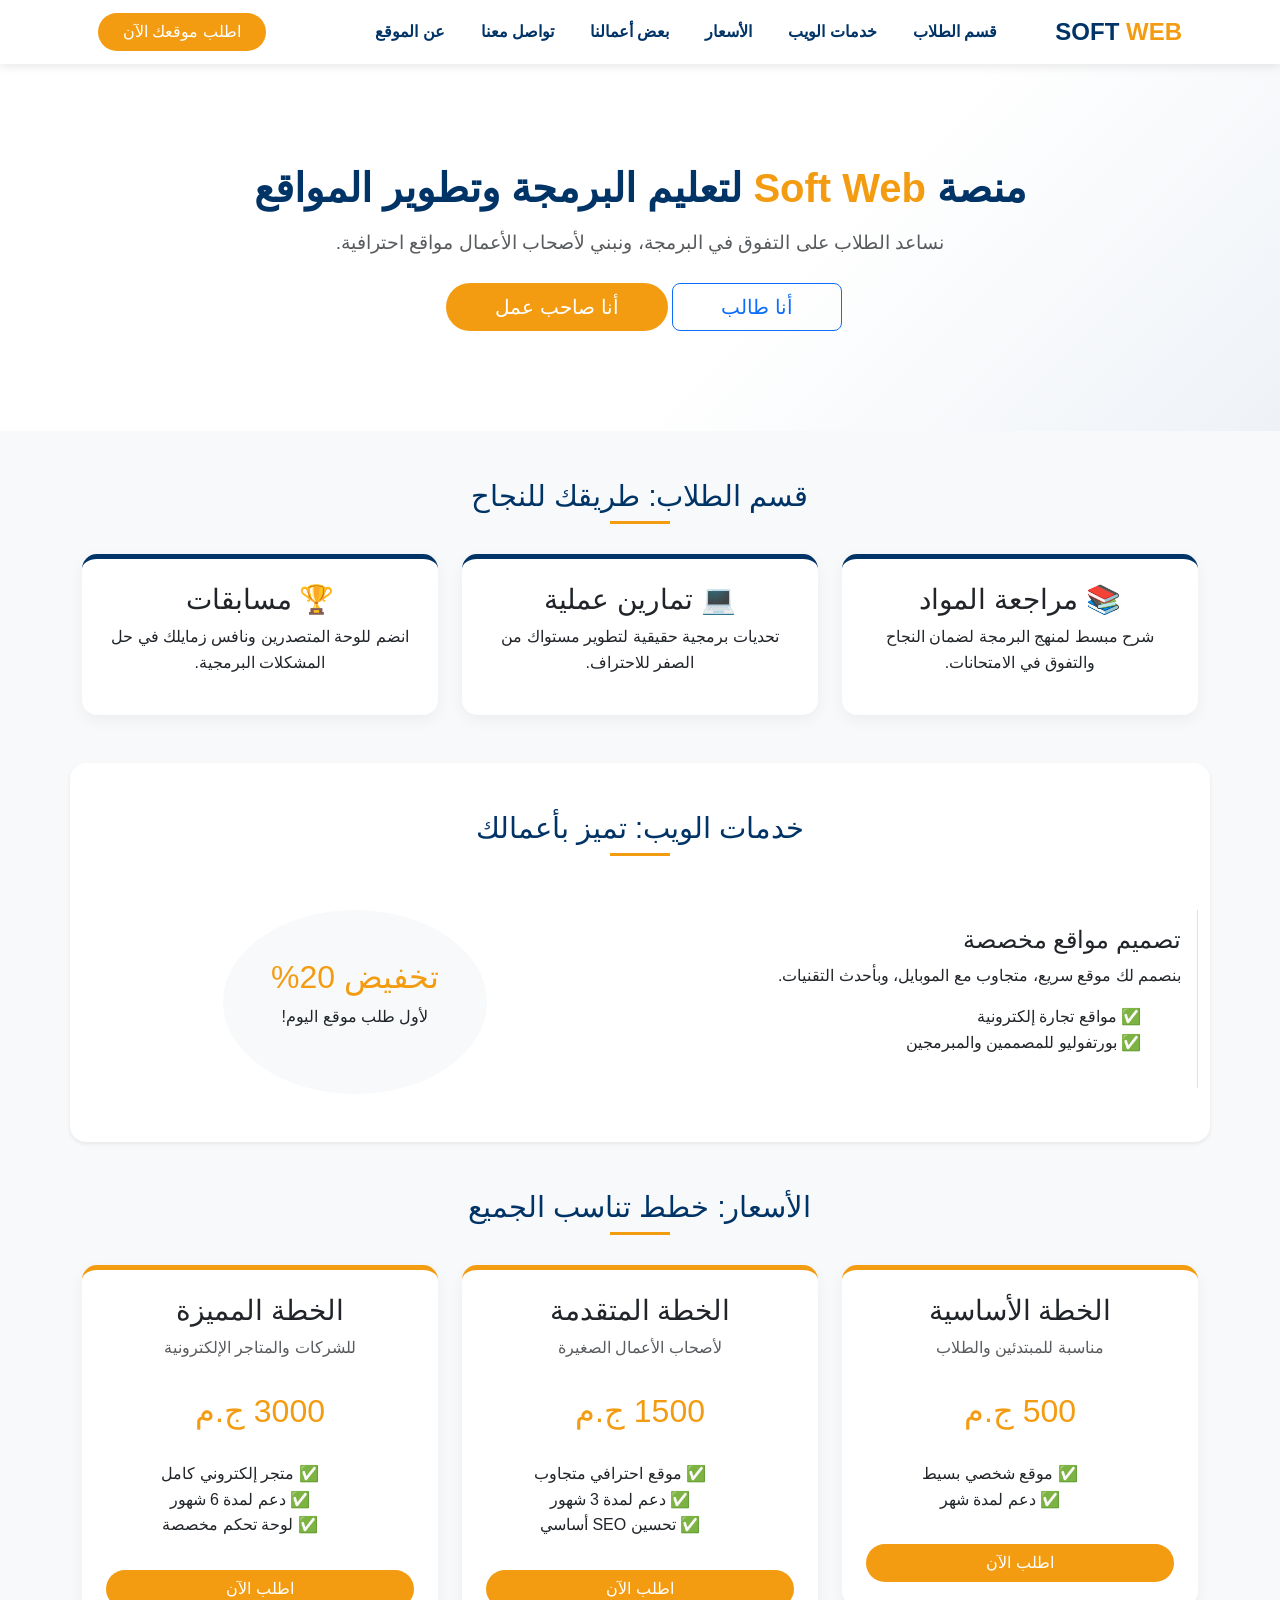
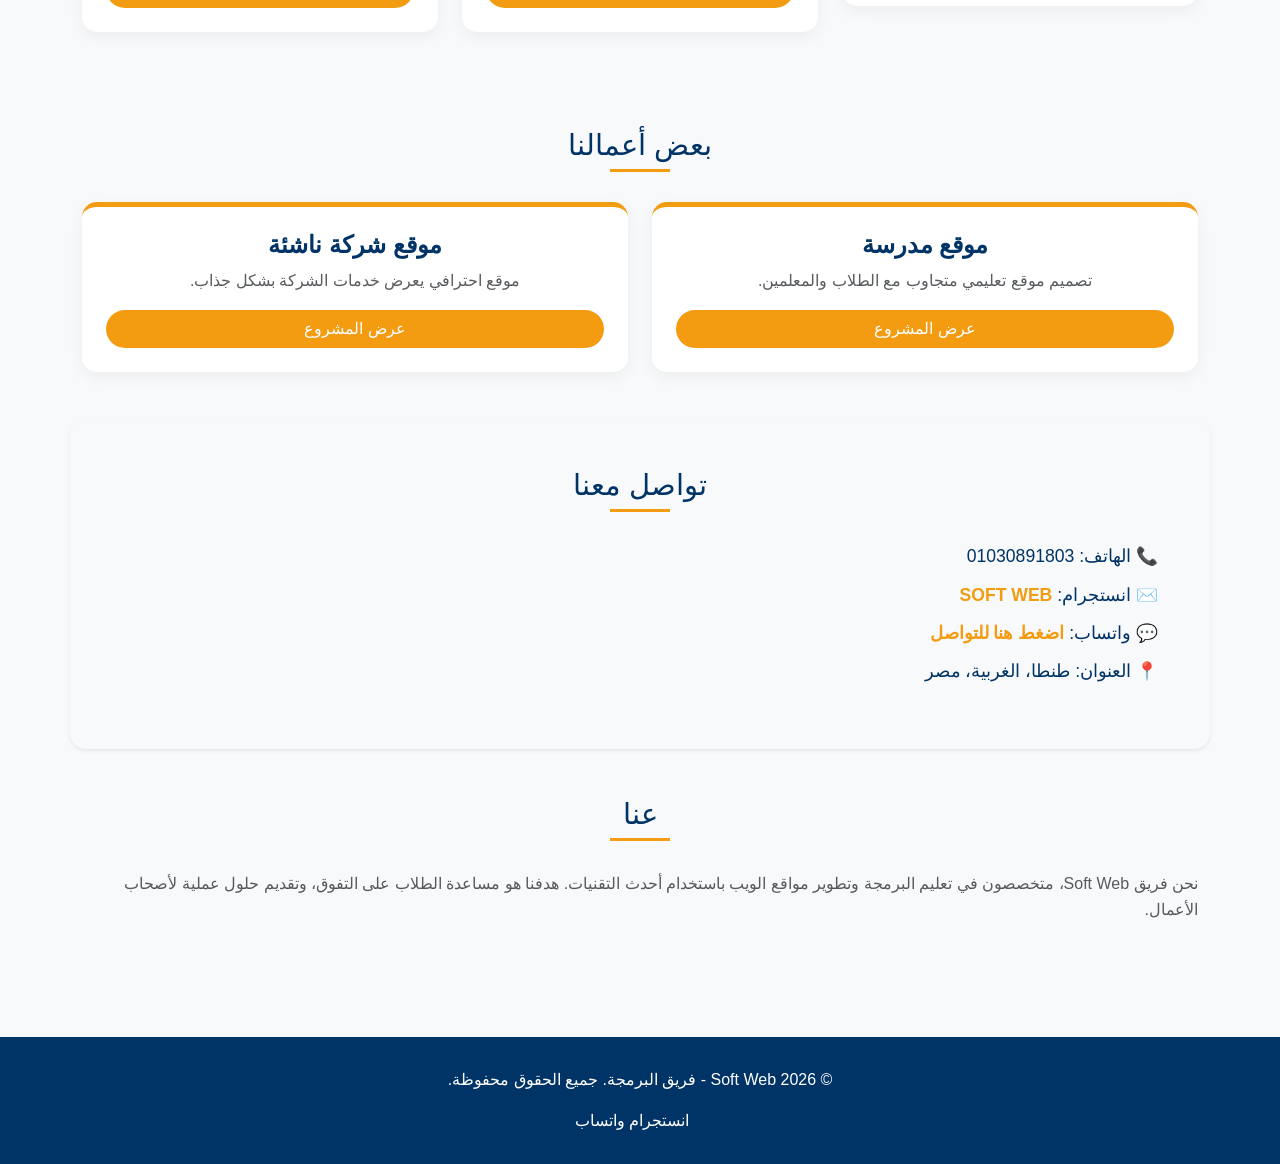
<file: index.html>
<!DOCTYPE html>
<html lang="ar" dir="rtl">
<head>
    <meta charset="UTF-8">
    <meta name="viewport" content="width=device-width, initial-scale=1.0">
    <title>Soft Web</title>
    <link href="https://cdn.jsdelivr.net/npm/bootstrap@5.3.0/dist/css/bootstrap.min.css" rel="stylesheet">
    <link rel="stylesheet" href="static/css/style.css">
    <link rel="icon" href="static/images/softWebLogo.png">
</head>
<body>

    <nav class="navbar navbar-expand-lg sticky-top">
        <div class="container">
            <a class="navbar-brand" href="https://nabilnagib201.github.io/softweb/"><strong style="color:var(--main-blue)">SOFT</strong> <span style="color:var(--main-orange)">WEB</span></a>
            <div class="collapse navbar-collapse">
                <ul class="navbar-nav ms-auto mb-2 mb-lg-0">
                    <li class="nav-item"><a class="nav-link" href="#students">قسم الطلاب</a></li>
                    <li class="nav-item"><a class="nav-link" href="#services">خدمات الويب</a></li>
                    <li class="nav-item"><a class="nav-link" href="#pricing">الأسعار</a></li>
                    <li class="nav-item"><a class="nav-link" href="#portfolio">بعض أعمالنا</a></li>
                    <li class="nav-item"><a class="nav-link" href="#contact">تواصل معنا</a></li>
                    <li class="nav-item"><a class="nav-link" href="#about">عن الموقع</a></li>
                </ul>
                <a href="https://www.instagram.com/soft_wep/" class="btn btn-orange px-4 ms-3">اطلب موقعك الآن</a>
            </div>
        </div>
    </nav>

    <header class="hero">
        <div class="container">
            <h1>منصة <span>Soft Web</span> لتعليم البرمجة وتطوير المواقع</h1>
            <p class="lead mt-3 text-muted">نساعد الطلاب على التفوق في البرمجة، ونبني لأصحاب الأعمال مواقع احترافية.</p>
            <div class="mt-4">
                <a href="#students" class="btn btn-outline-primary btn-lg px-5">أنا طالب</a>
                <a href="#services" class="btn btn-orange btn-lg px-5 ms-2">أنا صاحب عمل</a>
            </div>
        </div>
    </header>

    <section id="students" class="container py-5">
        <h2 class="section-title">قسم الطلاب: طريقك للنجاح</h2>
        <div class="row g-4">
            <div class="col-md-4" onclick="window.location.href='stady.html'">
                <div class="card card-edu p-4 text-center">
                    <h3>📚 مراجعة المواد</h3>
                    <p>شرح مبسط لمنهج البرمجة لضمان النجاح والتفوق في الامتحانات.</p>
                </div>
            </div>
            <div class="col-md-4" onclick="window.location.href='qize.html'">
                <div class="card card-edu p-4 text-center">
                    <h3>💻 تمارين عملية</h3>
                    <p>تحديات برمجية حقيقية لتطوير مستواك من الصفر للاحتراف.</p>
                </div>
            </div>
            <div class="col-md-4" onclick="window.location.href='https://www.instagram.com/soft_wep/'">
                <div class="card card-edu p-4 text-center">
                    <h3>🏆 مسابقات</h3>
                    <p>انضم للوحة المتصدرين ونافس زمايلك في حل المشكلات البرمجية.</p>
                </div>
            </div>
        </div>
    </section>

    <section id="services" class="container py-5 bg-white rounded-4 shadow-sm">
        <h2 class="section-title">خدمات الويب: تميز بأعمالك</h2>
        <div class="row g-4 mt-2">
            <div class="col-md-6">
                <div class="p-3 border-end">
                    <h4>تصميم مواقع مخصصة</h4>
                    <p>بنصمم لك موقع سريع، متجاوب مع الموبايل، وبأحدث التقنيات.</p>
                    <ul class="list-unstyled">
                        <li>✅ مواقع تجارة إلكترونية</li>
                        <li>✅ بورتفوليو للمصممين والمبرمجين</li>
                    </ul>
                </div>
            </div>
            <div class="col-md-6 text-center d-flex align-items-center justify-content-center">
                <div class="p-5 bg-light rounded-circle">
                    <h2 style="color:var(--main-orange)">تخفيض 20%</h2>
                    <p>لأول طلب موقع اليوم!</p>
                </div>
            </div>
        </div>
    </section>

<section id="pricing" class="container py-5">
    <h2 class="section-title">الأسعار: خطط تناسب الجميع</h2>
    <div class="row g-4">
        <!-- الخطة الأولى -->
        <div class="col-md-4">
            <div class="card card-biz p-4 text-center">
                <h3>الخطة الأساسية</h3>
                <p class="text-muted">مناسبة للمبتدئين والطلاب</p>
                <h2 style="color:var(--main-orange)">500 ج.م</h2>
                <ul class="list-unstyled mt-3">
                    <li>✅ موقع شخصي بسيط</li>
                    <li>✅ دعم لمدة شهر</li>
                </ul>
                <a href="https://api.whatsapp.com/send?phone=201030891803&text=مرحبًا، أريد طلب الخطة الأساسية" 
                   target="_blank" class="btn btn-orange mt-3 w-100">اطلب الآن</a>
            </div>
        </div>
        <!-- الخطة الثانية -->
        <div class="col-md-4">
            <div class="card card-biz p-4 text-center">
                <h3>الخطة المتقدمة</h3>
                <p class="text-muted">لأصحاب الأعمال الصغيرة</p>
                <h2 style="color:var(--main-orange)">1500 ج.م</h2>
                <ul class="list-unstyled mt-3">
                    <li>✅ موقع احترافي متجاوب</li>
                    <li>✅ دعم لمدة 3 شهور</li>
                    <li>✅ تحسين SEO أساسي</li>
                </ul>
                <a href="https://api.whatsapp.com/send?phone=201030891803&text=مرحبًا، أريد طلب الخطة المتقدمة" 
                   target="_blank" class="btn btn-orange mt-3 w-100">اطلب الآن</a>
            </div>
        </div>
        <!-- الخطة الثالثة -->
        <div class="col-md-4">
            <div class="card card-biz p-4 text-center">
                <h3>الخطة المميزة</h3>
                <p class="text-muted">للشركات والمتاجر الإلكترونية</p>
                <h2 style="color:var(--main-orange)">3000 ج.م</h2>
                <ul class="list-unstyled mt-3">
                    <li>✅ متجر إلكتروني كامل</li>
                    <li>✅ دعم لمدة 6 شهور</li>
                    <li>✅ لوحة تحكم مخصصة</li>
                </ul>
                <a href="https://api.whatsapp.com/send?phone=201030891803&text=مرحبًا، أريد طلب الخطة المميزة" 
                   target="_blank" class="btn btn-orange mt-3 w-100">اطلب الآن</a>
            </div>
        </div>
    </div>
</section>


<section id="portfolio" class="container py-5">
    <h2 class="section-title">بعض أعمالنا</h2>
    <div class="row g-4">
        <!-- مشروع 1 -->
        <div class="col-md-6">
            <div class="card card-biz p-4 text-center">
                <h4>موقع مدرسة</h4>
                <p class="text-muted">تصميم موقع تعليمي متجاوب مع الطلاب والمعلمين.</p>
                <a href="https://nabilnagib201.github.io/schoolProjeckt" target="_blank" class="btn btn-orange px-4">عرض المشروع</a>
            </div>
        </div>
        <!-- مشروع 2 -->
        <div class="col-md-6">
            <div class="card card-biz p-4 text-center">
                <h4>موقع شركة ناشئة</h4>
                <p class="text-muted">موقع احترافي يعرض خدمات الشركة بشكل جذاب.</p>
                <a href="index.html" class="btn btn-orange px-4">عرض المشروع</a>
            </div>
        </div>
    </div>
</section>

<!-- قسم تواصل معنا -->
    <section id="contact" class="container py-5 bg-light rounded-4 shadow-sm">
        <h2 class="section-title">تواصل معنا</h2>
        <ul class="list-unstyled">
            <li>📞 الهاتف: 01030891803</li>
            <li>✉️ انستجرام: <a href="https://www.instagram.com/soft_wep/">SOFT WEB</a></li>
            <li>💬 واتساب: <a href="https://wa.me/201030891803" target="_blank">اضغط هنا للتواصل</a></li>
            <li>📍 العنوان: طنطا، الغربية، مصر</li>
        </ul>
    </section>
    
    
    <section id="about" class="container py-5">
        <h2 class="section-title">عنا</h2>
        <p class="text-muted">
            نحن فريق Soft Web، متخصصون في تعليم البرمجة وتطوير مواقع الويب 
            باستخدام أحدث التقنيات. هدفنا هو مساعدة الطلاب على التفوق، 
            وتقديم حلول عملية لأصحاب الأعمال.
        </p>
    </section>

    


    <footer>
        <div class="container text-center">
            <p>© 2026 Soft Web - فريق البرمجة. جميع الحقوق محفوظة.</p>
            <div>
                <a href="https://www.instagram.com/soft_wep/" class="text-white me-3 text-decoration-none">انستجرام</a>
                <a href="https://api.whatsapp.com/send/?phone=201030891803&text&type=phone_number&app_absent=0" class="text-white text-decoration-none">واتساب</a>
            </div>
        </div>
    </footer>

</body>
</html>
</file>
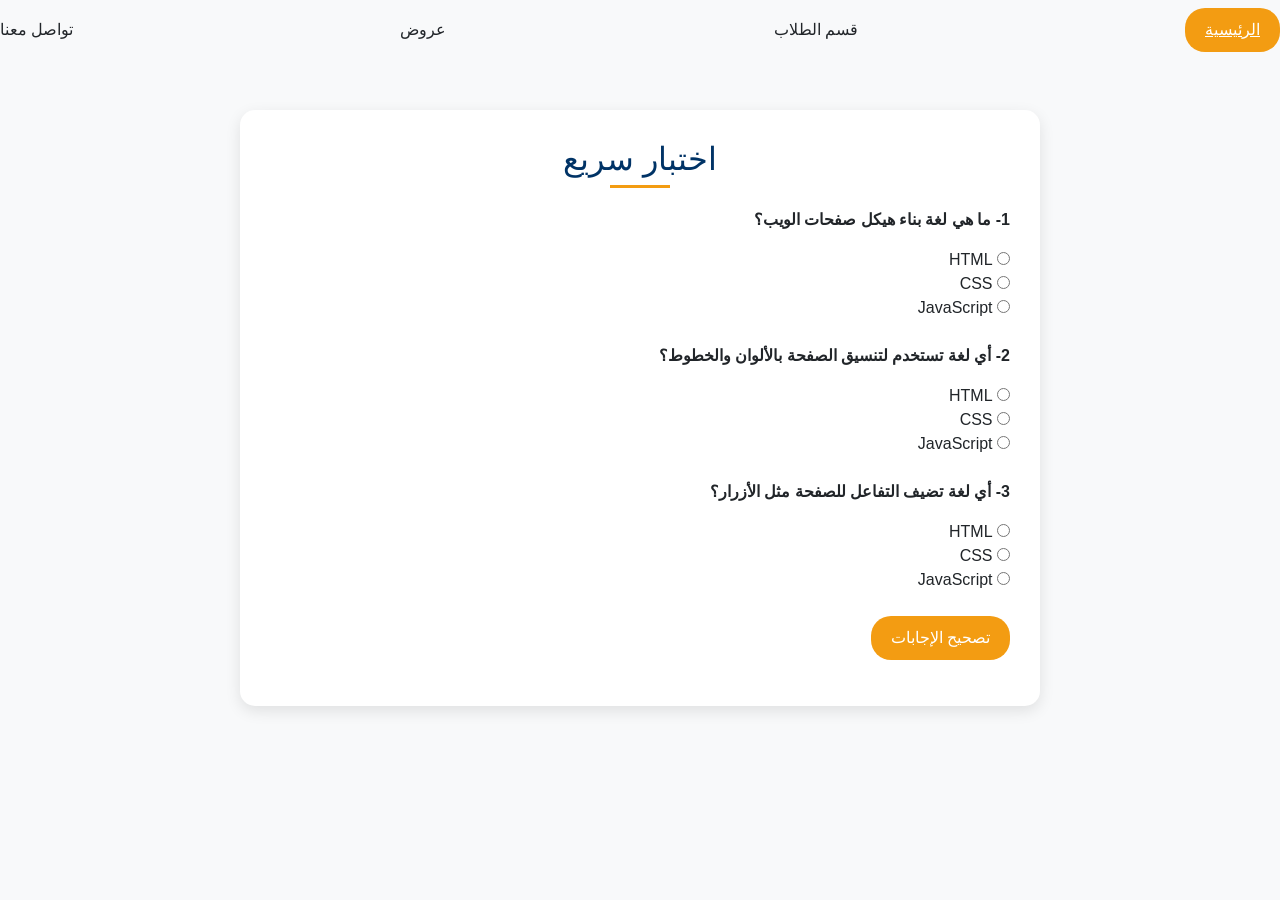
<file: qize.html>
<!DOCTYPE html>
<html lang="ar" dir="rtl">
<head>
  <meta charset="UTF-8">
  <title>صفحة أسئلة</title>
  <link href="https://cdn.jsdelivr.net/npm/bootstrap@5.3.0/dist/css/bootstrap.min.css" rel="stylesheet">
  <style>
    :root {
      --main-blue: #003366;
      --main-orange: #f39c12;
      --light-bg: #f8f9fa;
    }
    body {
      background-color: var(--light-bg);
      font-family: 'Segoe UI', Tahoma, Geneva, Verdana, sans-serif;
    }
    .quiz-container {
      max-width: 800px;
      margin: 50px auto;
      background: white;
      padding: 30px;
      border-radius: 15px;
      box-shadow: 0 5px 15px rgba(0,0,0,0.1);
    }
    .section-title {
      text-align: center;
      color: var(--main-blue);
      margin-bottom: 30px;
      position: relative;
    }
    .section-title::after {
      content: '';
      width: 60px;
      height: 3px;
      background: var(--main-orange);
      position: absolute;
      bottom: -10px;
      left: 50%;
      transform: translateX(-50%);
    }
    .btn-orange {
      background-color: var(--main-orange);
      color: white;
      border-radius: 20px;
      padding: 10px 20px;
      border: none;
      transition: 0.3s;
    }
    .btn-orange:hover {
      background-color: #d87f0a;
    }
    
  </style>
</head>
<body>
     <div class="navbar">
        <a href="index.html" class="btn-orange">الرئيسية</a>
        <a href="index.html#students" class="nav-link">قسم الطلاب</a>
        <a href="index.html#pricing" class="nav-link">عروض</a>
        <a href="index.html#contact" class="nav-link">تواصل معنا</a>
    </div>

<div class="quiz-container">
  <h2 class="section-title">اختبار سريع</h2>

  <!-- سؤال 1 -->
  <div class="mb-4">
    <p><b>1- ما هي لغة بناء هيكل صفحات الويب؟</b></p>
    <div>
      <input type="radio" name="q1" value="HTML"> HTML<br>
      <input type="radio" name="q1" value="CSS"> CSS<br>
      <input type="radio" name="q1" value="JS"> JavaScript
    </div>
  </div>

  <!-- سؤال 2 -->
  <div class="mb-4">
    <p><b>2- أي لغة تستخدم لتنسيق الصفحة بالألوان والخطوط؟</b></p>
    <div>
      <input type="radio" name="q2" value="HTML"> HTML<br>
      <input type="radio" name="q2" value="CSS"> CSS<br>
      <input type="radio" name="q2" value="JS"> JavaScript
    </div>
  </div>

  <!-- سؤال 3 -->
  <div class="mb-4">
    <p><b>3- أي لغة تضيف التفاعل للصفحة مثل الأزرار؟</b></p>
    <div>
      <input type="radio" name="q3" value="HTML"> HTML<br>
      <input type="radio" name="q3" value="CSS"> CSS<br>
      <input type="radio" name="q3" value="JS"> JavaScript
    </div>
  </div>

  <button class="btn-orange" onclick="checkAnswers()">تصحيح الإجابات</button>
  <p id="result" class="mt-3 fw-bold"></p>
</div>

<script>
function checkAnswers() {
  let score = 0;
  if(document.querySelector('input[name="q1"]:checked')?.value === "HTML") score++;
  if(document.querySelector('input[name="q2"]:checked')?.value === "CSS") score++;
  if(document.querySelector('input[name="q3"]:checked')?.value === "JS") score++;

  document.getElementById("result").innerText = "درجتك: " + score + " من 3";
}
</script>

</body>
</html>
</file>
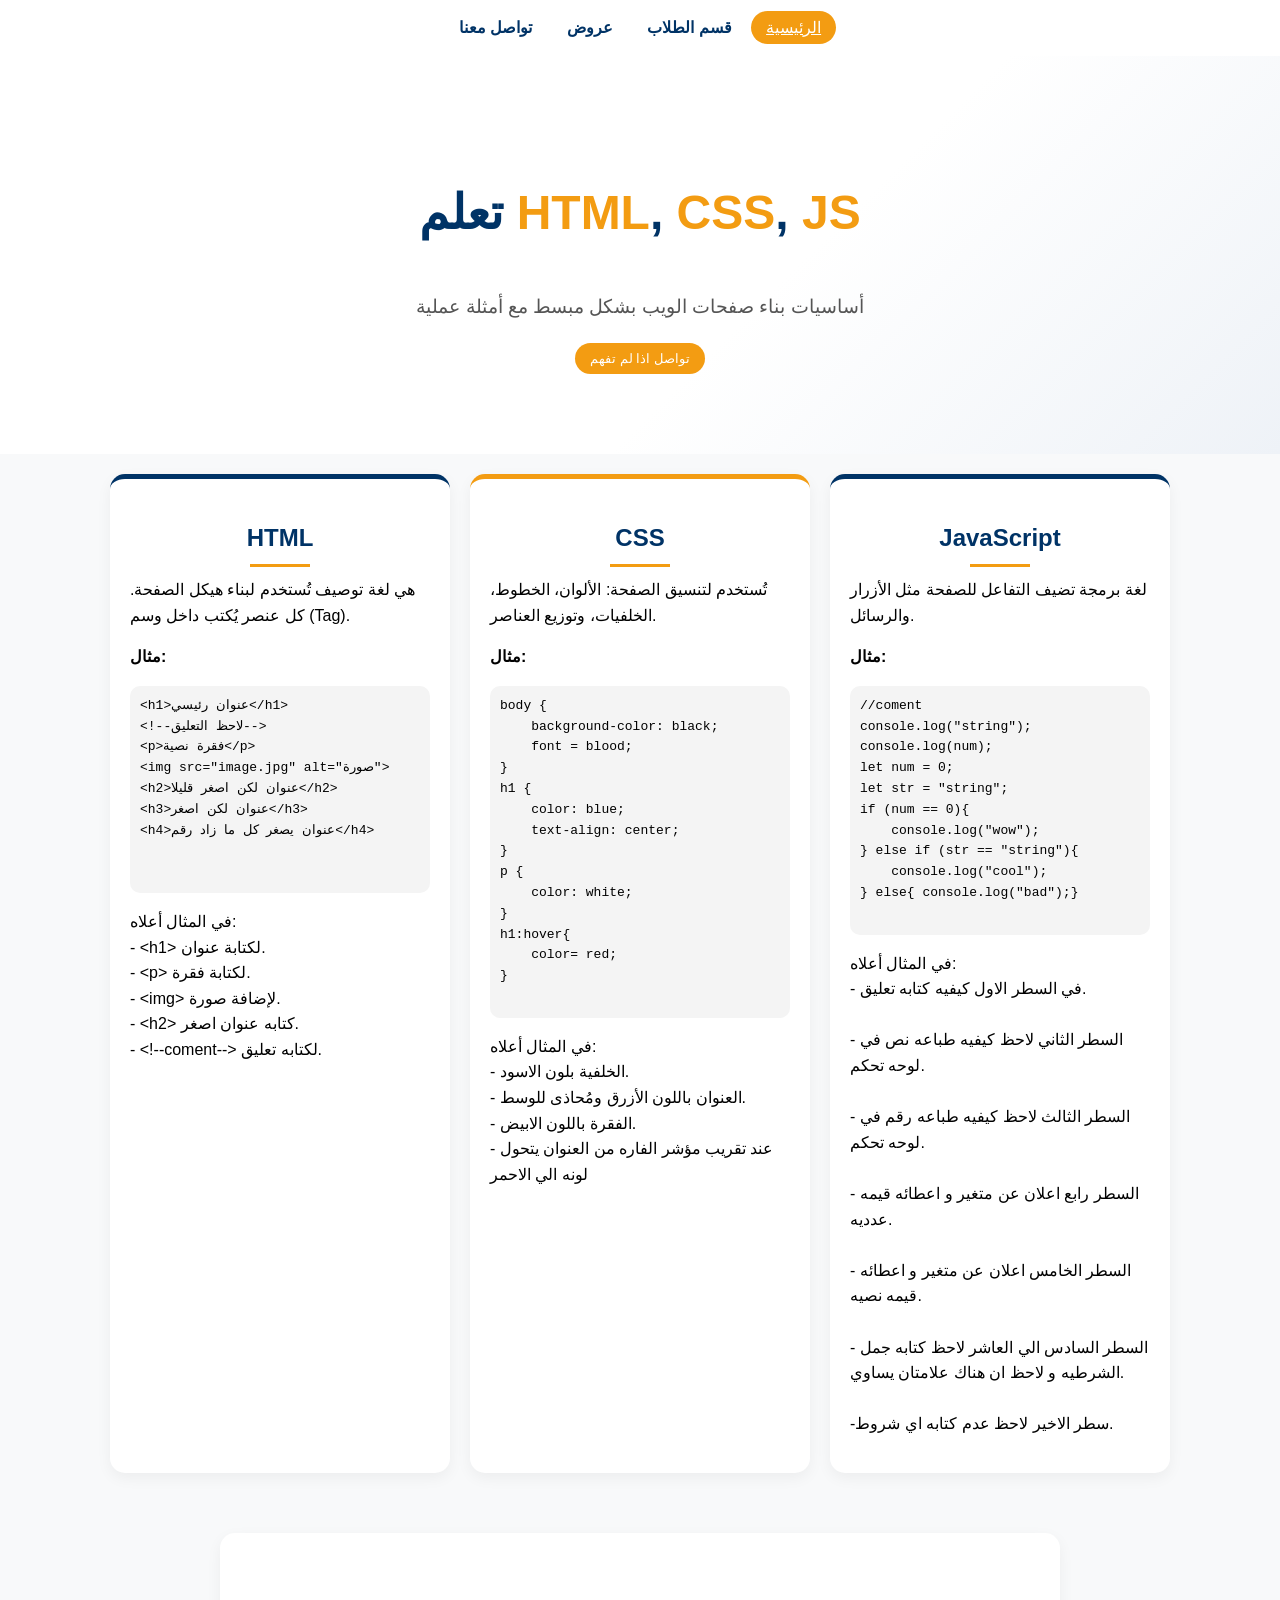
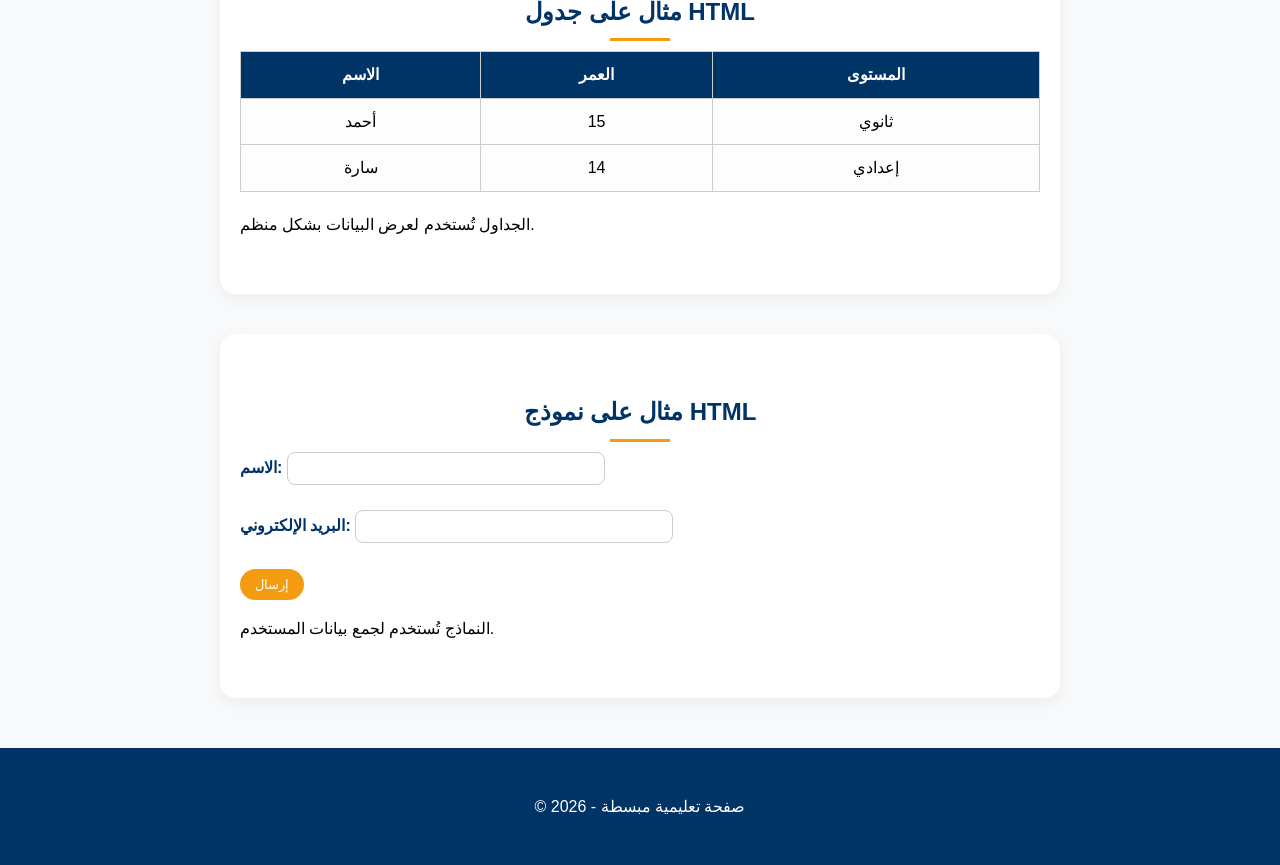
<file: stady.html>
<!DOCTYPE html>
<html lang="ar">
<head>
    <meta charset="UTF-8">
    <title>شرح HTML و CSS و JS</title>
    <link rel="icon" href="static/images/softWebLogo.png">
</head>

<style>
:root {
    --main-blue: #003366;
    --main-orange: #f39c12;
    --light-bg: #f8f9fa;
}

body {
    font-family: 'Segoe UI', Tahoma, Geneva, Verdana, sans-serif;
    background-color: var(--light-bg);
    margin: 0;
    padding: 0;
    line-height: 1.6;
}

.navbar {
    background-color: white;
    box-shadow: 0 2px 10px rgba(0,0,0,0.1);
    padding: 15px;
    text-align: center;
}
.nav-link {
    color: var(--main-blue);
    font-weight: bold;
    margin: 0 15px;
    text-decoration: none;
}
.nav-link:hover {
    color: var(--main-orange);
}
.btn-orange {
    background-color: var(--main-orange);
    color: white;
    border-radius: 20px;
    padding: 8px 15px;
    border: none;
    cursor: pointer;
    transition: 0.3s;
}
.btn-orange:hover {
    background-color: #d87f0a;
}

.hero {
    padding: 80px 20px;
    background: linear-gradient(135deg, white 60%, #eef2f7 100%);
    text-align: center;
}
.hero h1 {
    color: var(--main-blue);
    font-weight: 800;
    font-size: 3rem;
}
.hero span {
    color: var(--main-orange);
}
.hero p {
    color: #555;
    font-size: 1.2rem;
    margin: 20px 0;
}

.section-title {
    position: relative;
    margin-bottom: 20px;
    color: var(--main-blue);
    font-size: 1.5rem;
    text-align: center;
}
.section-title::after {
    content: '';
    width: 60px;
    height: 3px;
    background: var(--main-orange);
    position: absolute;
    bottom: -10px;
    left: 50%;
    transform: translateX(-50%);
}

.cards {
    display: flex;
    justify-content: center;
    gap: 20px;
    flex-wrap: wrap;
    padding: 20px;
}
.card {
    background: white;
    border: none;
    border-radius: 15px;
    transition: 0.3s;
    box-shadow: 0 5px 15px rgba(0,0,0,0.05);
    padding: 20px;
    width: 300px;
}
.card:hover { transform: translateY(-10px); }
.card-edu { border-top: 5px solid var(--main-blue); }
.card-biz { border-top: 5px solid var(--main-orange); }
pre {
    background: #f4f4f4;
    padding: 10px;
    border-radius: 10px;
    overflow-x: auto;
}

.extra {
    background: white;
    padding: 40px 20px;
    margin: 40px auto;
    border-radius: 15px;
    box-shadow: 0 5px 15px rgba(0,0,0,0.05);
    max-width: 800px;
}
.extra table {
    width: 100%;
    border-collapse: collapse;
    margin: 20px 0;
}
.extra th, .extra td {
    border: 1px solid #ccc;
    padding: 10px;
    text-align: center;
}
.extra th {
    background: var(--main-blue);
    color: white;
}
.extra td {
    background: #fdfdfd;
}

form {
    margin-top: 20px;
}
form label {
    font-weight: bold;
    color: var(--main-blue);
}
form input {
    padding: 8px;
    border: 1px solid #ccc;
    border-radius: 8px;
    width: 100%;
    max-width: 300px;
}

footer {
    background: var(--main-blue);
    color: white;
    padding: 30px 0;
    margin-top: 50px;
    text-align: center;
}
</style>

<body>
    <div class="navbar">
        <a href="index.html" class="btn-orange">الرئيسية</a>
        <a href="index.html#students" class="nav-link">قسم الطلاب</a>
        <a href="index.html#pricing" class="nav-link">عروض</a>
        <a href="index.html#contact" class="nav-link">تواصل معنا</a>
    </div>

    <section class="hero">
        <h1>تعلم <span>HTML</span>, <span>CSS</span>, <span>JS</span></h1>
        <p>أساسيات بناء صفحات الويب بشكل مبسط مع أمثلة عملية</p>
        <button class="btn-orange" onclick="window.location.href='https://www.instagram.com/soft_wep/'">تواصل اذا لم تفهم</button>
    </section>

    <div class="cards">
        <div class="card card-edu">
            <h2 class="section-title">HTML</h2>
            <p>هي لغة توصيف تُستخدم لبناء هيكل الصفحة. كل عنصر يُكتب داخل وسم (Tag).</p>
            <p><b>مثال:</b></p>
            <pre>
&lt;h1&gt;عنوان رئيسي&lt;/h1&gt;
&lt;!--لاحظ التعليق--&gt;
&lt;p&gt;فقرة نصية&lt;/p&gt;
&lt;img src="image.jpg" alt="صورة"&gt;
&lt;h2&gt;عنوان لكن اصغر قليلا&lt;/h2&gt;
&lt;h3&gt;عنوان لكن اصغر&lt;/h3&gt;
&lt;h4&gt;عنوان يصغر كل ما زاد رقم&lt;/h4&gt;

            </pre>
        <p>
                في المثال أعلاه:  <br>
            - &lt;h1&gt; لكتابة عنوان.  <br>
            - &lt;p&gt; لكتابة فقرة.  <br>
            - &lt;img&gt; لإضافة صورة. <br>
            - &lt;h2&gt; كتابه عنوان اصغر. <br>
            - &lt;!--coment--&gt; لكتابه تعليق. <br>
        </p>
        </div>

        <div class="card card-biz">
            <h2 class="section-title">CSS</h2>
            <p>تُستخدم لتنسيق الصفحة: الألوان، الخطوط، الخلفيات، وتوزيع العناصر.</p>
            <p><b>مثال:</b></p>
            <pre>
body {
    background-color: black;
    font = blood;
}
h1 {
    color: blue;
    text-align: center;
}
p {
    color: white;
}
h1:hover{
    color= red;
}
            </pre>
        <p>
            في المثال أعلاه: <br>  
            - الخلفية بلون الاسود.  <br>
            - العنوان باللون الأزرق ومُحاذى للوسط. <br>  
            - الفقرة باللون الابيض. <br>
            - عند تقريب مؤشر الفاره من العنوان يتحول لونه الي الاحمر
        </p>
        </div>

        <div class="card card-edu">
            <h2 class="section-title">JavaScript</h2>
            <p>لغة برمجة تضيف التفاعل للصفحة مثل الأزرار والرسائل.</p>
            <p><b>مثال:</b></p>
            <pre>
//coment
console.log("string");
console.log(num);
let num = 0;
let str = "string";
if (num == 0){
    console.log("wow");
} else if (str == "string"){
    console.log("cool");
} else{ console.log("bad");}
            </pre>
        <p>
             في المثال أعلاه: <br>  
            - في السطر الاول كيفيه كتابه تعليق. <br>  <br>
            - السطر الثاني لاحظ كيفيه طباعه نص في لوحه تحكم. <br><br>
            - السطر الثالث لاحظ كيفيه طباعه رقم في لوحه تحكم. <br><br>
            - السطر رابع اعلان عن متغير و اعطائه قيمه عدديه. <br><br>
            - السطر الخامس اعلان عن متغير و اعطائه قيمه نصيه.<br><br>
            - السطر السادس الي العاشر لاحظ كتابه جمل الشرطيه و لاحظ ان هناك علامتان يساوي. <br><br>
            -سطر الاخير لاحظ عدم كتابه اي شروط.
        </p>
        </div>
    </div>

    <section class="extra">
        <h2 class="section-title">مثال على جدول HTML</h2>
        <table border="1" cellpadding="10" cellspacing="0">
            <tr>
                <th>الاسم</th>
                <th>العمر</th>
                <th>المستوى</th>
            </tr>
            <tr>
                <td>أحمد</td>
                <td>15</td>
                <td>ثانوي</td>
            </tr>
            <tr>
                <td>سارة</td>
                <td>14</td>
                <td>إعدادي</td>
            </tr>
        </table>
        <p>الجداول تُستخدم لعرض البيانات بشكل منظم.</p>
    </section>

    <section class="extra">
        <h2 class="section-title">مثال على نموذج HTML</h2>
        <form onsubmit="return validateForm()">
            <label>الاسم:</label>
            <input type="text" id="name"><br><br>
            <label>البريد الإلكتروني:</label>
            <input type="email" id="email"><br><br>
            <button type="submit" class="btn-orange">إرسال</button>
        </form>
        <p>النماذج تُستخدم لجمع بيانات المستخدم.</p>
    </section>

    <footer>
        <p>© 2026 - صفحة تعليمية مبسطة</p>
    
    </footer>

    <!-- ===========================
         JavaScript (تفاعلات)
         =========================== -->
    <script>
        // تغيير لون الخلفية عند الضغط على الزر
        function changeBg() {
            document.body.style.backgroundColor = "#e6f7ff";
            alert("تم تغيير الخلفية!");
        }

        // التحقق من النموذج
        function validateForm() {
            let name = document.getElementById("name").value;
            let email = document.getElementById("email").value;

            if(name === "" || email === "") {
                alert("من فضلك أدخل جميع البيانات");
                return false;
            } else {
                alert("تم إرسال النموذج بنجاح");
                return true;
            }
        }
    </script>

</body>
</html>
</file>
<file: static/css/style.css>
:root {
    --main-blue: #003366;
    --main-orange: #f39c12;
    --light-bg: #f8f9fa;
}

/* الأساسيات */
body {
    font-family: 'Segoe UI', Tahoma, Geneva, Verdana, sans-serif;
    background-color: var(--light-bg);
    margin: 0;
    padding: 0;
    line-height: 1.6;
}

/* Navbar */
.navbar {
    background-color: white;
    box-shadow: 0 2px 10px rgba(0,0,0,0.1);
}
.navbar-brand {
    font-weight: bold;
    font-size: 1.5rem;
}
.nav-link {
    color: var(--main-blue);
    font-weight: bold;
    margin: 0 10px;
}
.nav-link:hover {
    color: var(--main-orange);
}
.btn-orange {
    background-color: var(--main-orange);
    color: white;
    border-radius: 25px;
    transition: 0.3s;
}
.btn-orange:hover {
    background-color: #d87f0a;
    color: #fff;
}

/* Hero */
.hero {
    padding: 100px 0;
    background: linear-gradient(135deg, white 60%, #eef2f7 100%);
    text-align: center;
}
.hero h1 {
    color: var(--main-blue);
    font-weight: 800;
    font-size: 2.5rem;
}
.hero span {
    color: var(--main-orange);
}
.hero p {
    color: #555;
    font-size: 1.2rem;
}

/* Section Titles */
.section-title {
    position: relative;
    margin-bottom: 40px;
    color: var(--main-blue);
    font-size: 1.8rem;
    text-align: center;
}
.section-title::after {
    content: '';
    width: 60px;
    height: 3px;
    background: var(--main-orange);
    position: absolute;
    bottom: -10px;
    left: 50%;
    transform: translateX(-50%);
}

/* Cards */
.card {
    border: none;
    border-radius: 15px;
    box-shadow: 0 5px 15px rgba(0,0,0,0.05);
    transition: 0.3s;
}
.card:hover {
    transform: translateY(-10px);
}
.card-edu {
    border-top: 5px solid var(--main-blue);
}
.card-biz {
    border-top: 5px solid var(--main-orange);
}

/* Pricing */
#pricing .card h2 {
    font-size: 2rem;
    margin: 15px 0;
}

/* Portfolio */
#portfolio .card h4 {
    color: var(--main-blue);
    font-weight: bold;
}

/* Contact */
#contact li {
    font-size: 1.1rem;
    color: var(--main-blue);
    margin: 10px 0;
}
#contact a {
    color: var(--main-orange);
    font-weight: bold;
    text-decoration: none;
}
#contact a:hover {
    text-decoration: underline;
}

/* Footer */
footer {
    background: var(--main-blue);
    color: white;
    padding: 30px 0;
    text-align: center;
    margin-top: 50px;
}
</file>
